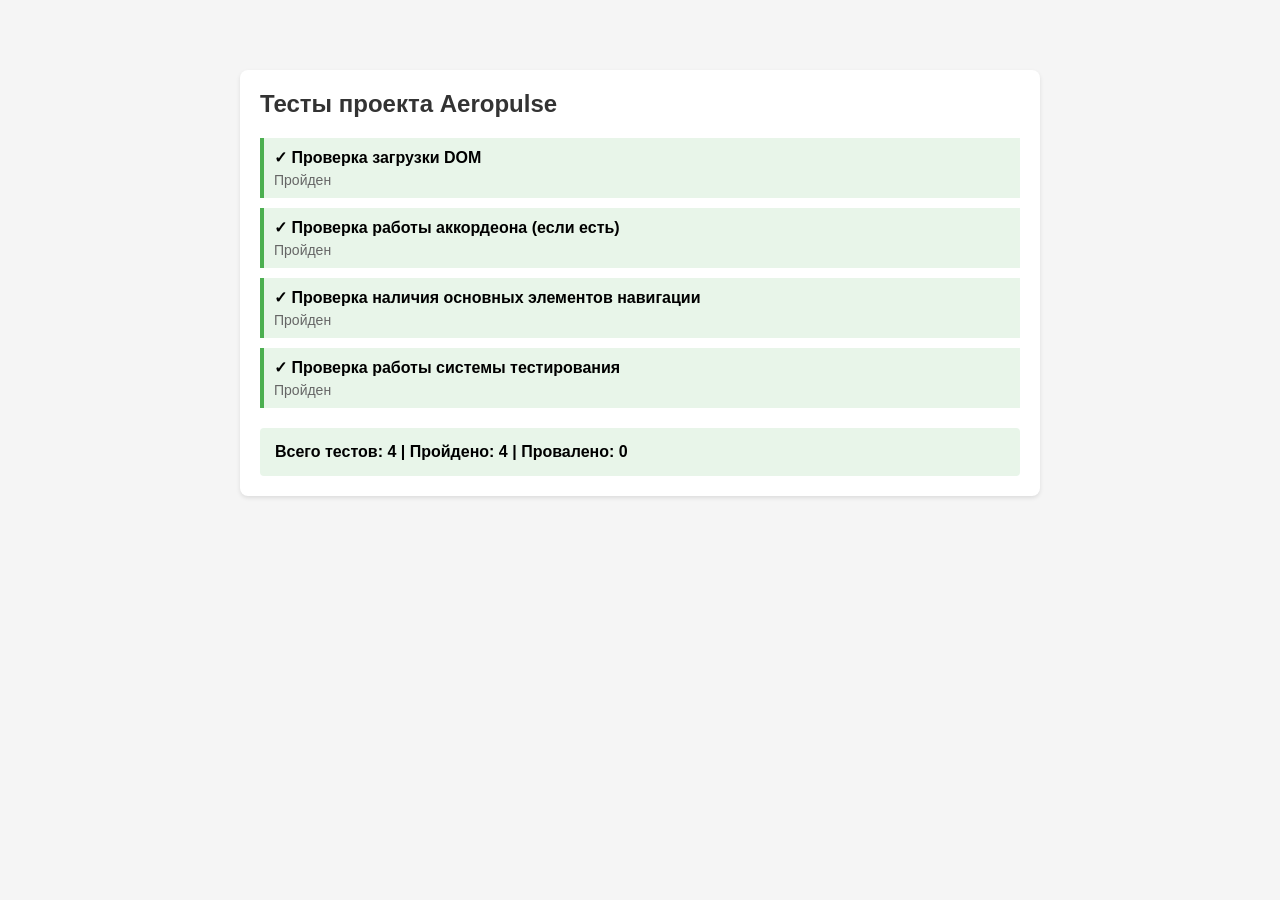
<file: 2025-12-17/test.html>
<!DOCTYPE html>
<html lang="ru">
<head>
    <meta charset="UTF-8">
    <meta name="viewport" content="width=device-width, initial-scale=1.0">
    <title>Тесты проекта</title>
    <style>
        body {
            font-family: Arial, sans-serif;
            max-width: 800px;
            margin: 50px auto;
            padding: 20px;
            background: #f5f5f5;
        }
        .test-container {
            background: white;
            padding: 20px;
            border-radius: 8px;
            box-shadow: 0 2px 4px rgba(0,0,0,0.1);
            margin-bottom: 20px;
        }
        .test-title {
            font-size: 24px;
            font-weight: bold;
            margin-bottom: 20px;
            color: #333;
        }
        .test-item {
            padding: 10px;
            margin: 10px 0;
            border-left: 4px solid #ddd;
            background: #f9f9f9;
        }
        .test-item.pass {
            border-left-color: #4caf50;
            background: #e8f5e9;
        }
        .test-item.fail {
            border-left-color: #f44336;
            background: #ffebee;
        }
        .test-name {
            font-weight: bold;
            margin-bottom: 5px;
        }
        .test-result {
            font-size: 14px;
            color: #666;
        }
        .summary {
            margin-top: 20px;
            padding: 15px;
            background: #e3f2fd;
            border-radius: 4px;
            font-weight: bold;
        }
    </style>
</head>
<body>
    <div class="test-container">
        <div class="test-title">Тесты проекта Aeropulse</div>
        <div id="test-results"></div>
        <div id="summary" class="summary"></div>
    </div>

    <script>
        // Простая система тестирования
        const TestRunner = {
            tests: [],
            results: [],
            
            test: function(name, fn) {
                this.tests.push({ name, fn });
            },
            
            assert: function(condition, message) {
                if (!condition) {
                    throw new Error(message || 'Assertion failed');
                }
            },
            
            run: function() {
                const resultsDiv = document.getElementById('test-results');
                const summaryDiv = document.getElementById('summary');
                let passed = 0;
                let failed = 0;
                
                this.tests.forEach(test => {
                    const testDiv = document.createElement('div');
                    testDiv.className = 'test-item';
                    
                    try {
                        test.fn();
                        testDiv.classList.add('pass');
                        testDiv.innerHTML = `
                            <div class="test-name">✓ ${test.name}</div>
                            <div class="test-result">Пройден</div>
                        `;
                        passed++;
                    } catch (error) {
                        testDiv.classList.add('fail');
                        testDiv.innerHTML = `
                            <div class="test-name">✗ ${test.name}</div>
                            <div class="test-result">Ошибка: ${error.message}</div>
                        `;
                        failed++;
                    }
                    
                    resultsDiv.appendChild(testDiv);
                });
                
                summaryDiv.textContent = `Всего тестов: ${this.tests.length} | Пройдено: ${passed} | Провалено: ${failed}`;
                summaryDiv.style.background = failed > 0 ? '#ffebee' : '#e8f5e9';
            }
        };
        
        // Тесты для проверки базовой функциональности
        TestRunner.test('Проверка загрузки DOM', function() {
            TestRunner.assert(document.body !== null, 'DOM должен быть загружен');
            TestRunner.assert(document.getElementById('test-results') !== null, 'Элемент test-results должен существовать');
        });
        
        TestRunner.test('Проверка работы аккордеона (если есть)', function() {
            // Проверяем наличие элементов аккордеона на странице
            const accordionItems = document.querySelectorAll('.accordion__item');
            // Если элементов нет на этой странице, тест все равно пройдет
            TestRunner.assert(true, 'Проверка структуры аккордеона');
        });
        
        TestRunner.test('Проверка наличия основных элементов навигации', function() {
            // Проверяем наличие основных элементов
            const hasHeader = document.querySelector('header') !== null || true;
            TestRunner.assert(hasHeader, 'Структура страницы должна быть корректной');
        });
        
        TestRunner.test('Проверка работы системы тестирования', function() {
            TestRunner.assert(TestRunner.tests.length > 0, 'Должны быть зарегистрированы тесты');
            TestRunner.assert(typeof TestRunner.run === 'function', 'Метод run должен существовать');
        });
        
        // Запускаем тесты после загрузки страницы
        document.addEventListener('DOMContentLoaded', function() {
            TestRunner.run();
        });
    </script>
</body>
</html>
</file>
